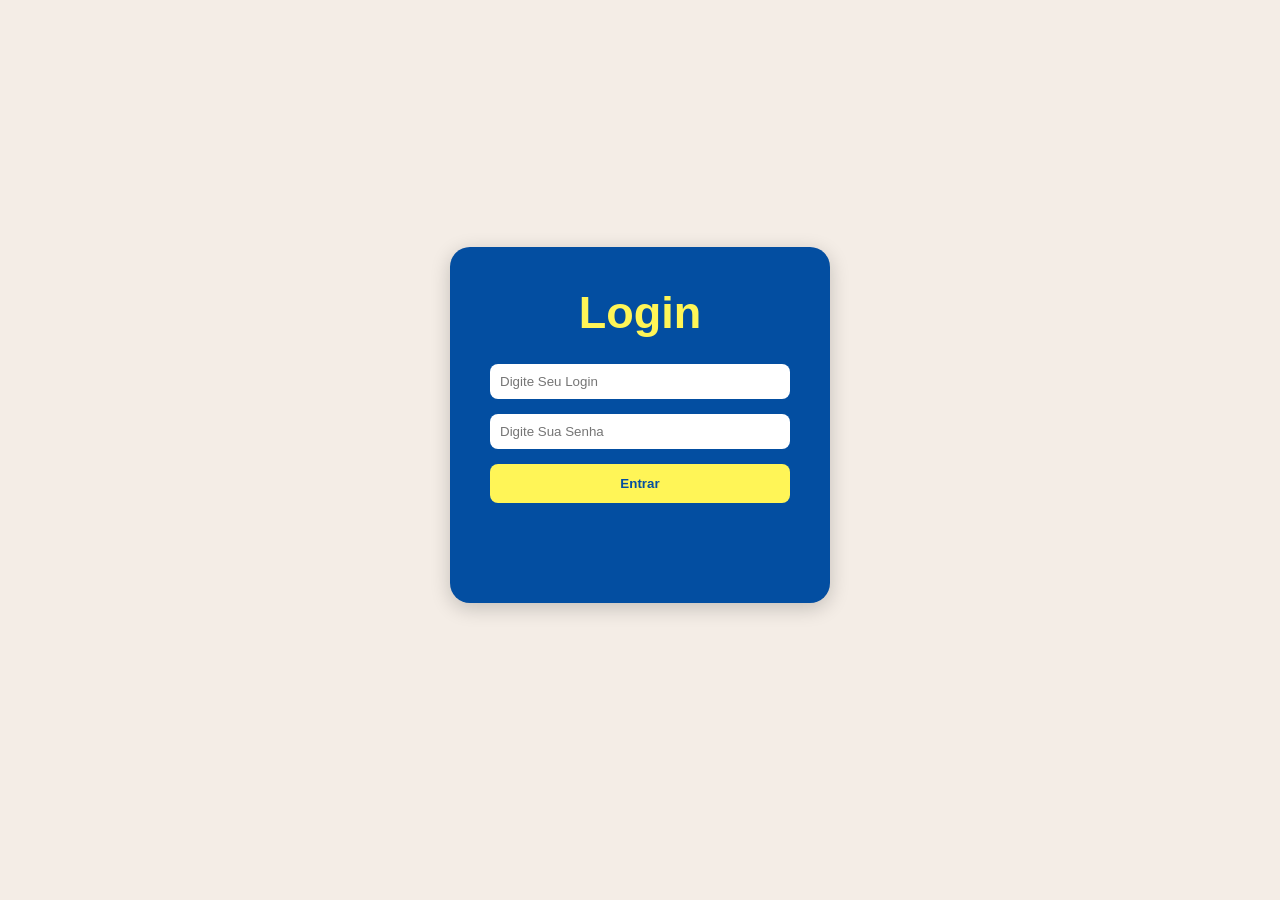
<file: index.html>
<!DOCTYPE html>
<html lang="en">
<head>
    <meta charset="UTF-8">
    <meta name="viewport" content="width=device-width, initial-scale=1.0">
    <link rel="stylesheet" href="style.css">
    <title>Document</title>
</head>
<body class="pagina-login">

    <div class="Login">
        <h1 id="titulo-login">Login</h1>
        <input id="login" type="text" placeholder="Digite Seu Login">
        <input id="senha" type="password" placeholder="Digite Sua Senha">
        <button id="btnLogin">Entrar</button>

        <div id="resultado"></div>
    </div>
<script src="script.js"></script>
</body>
</html>
</file>
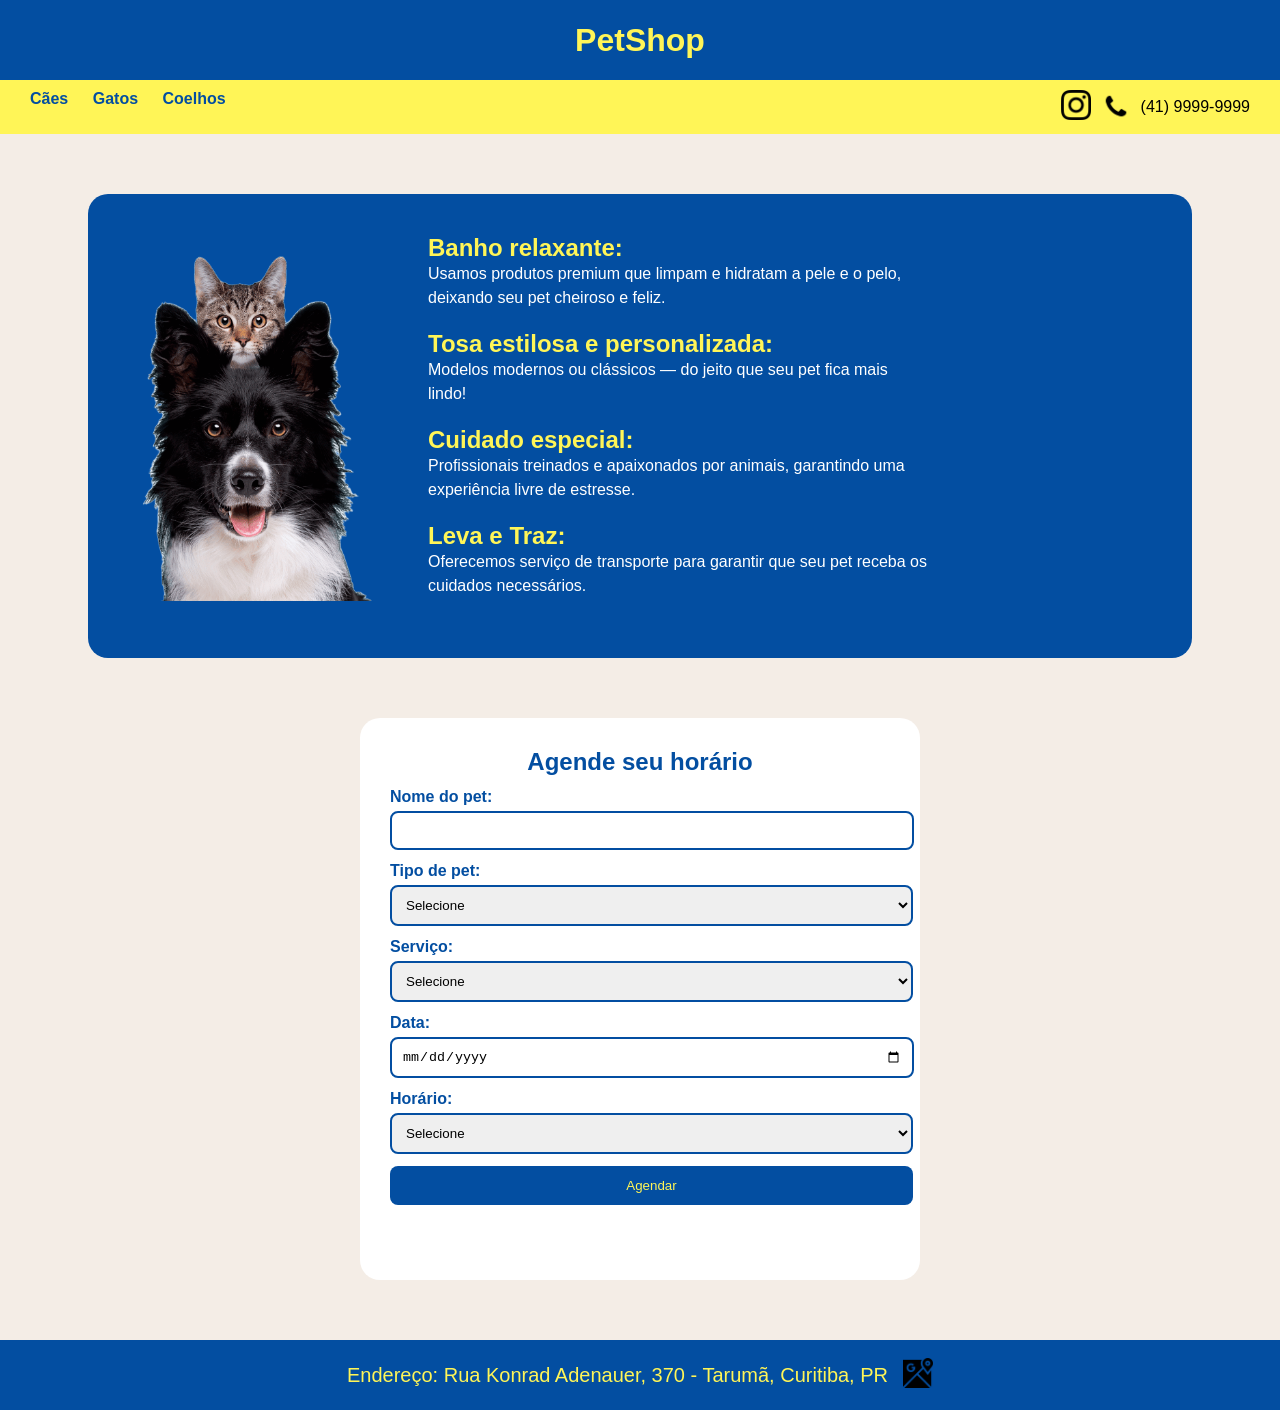
<file: servicos.html>
<!DOCTYPE html>
<html lang="pt-br">
<head>
    <meta charset="UTF-8">
    <meta name="viewport" content="width=device-width, initial-scale=1.0">
    <title>PetShop</title>
    <link rel="stylesheet" href="style.css">
</head>
<body>

<header>
    <div class="cabecalho">
        <h1 id="nome">PetShop</h1>
    </div>

    <div class="sub-cabecalho">
        <div class="menu">
            <p>Cães</p>
            <p>Gatos</p>
            <p>Coelhos</p>
        </div>

        <div class="contato">
            <a href="https://www.instagram.com/pet.shop_ub?igsh=MXVsM2tyYTZiNDFjYw%3D%3D&utm_source=qr" target="_blank">
                <img src="instagram.png" id="img-insta" alt="Instagram">
            </a>
            <img src="telefone.png" id="img-telefone" alt="Telefone">
            <p>(41) 9999-9999</p>
        </div>
    </div>
</header>

<div class="servicos">
    <img src="pets.png" class="img-pets">

    <div class="texto-servicos">

        <div class="item-servico">
            <h2>Banho relaxante:</h2>
            <p>Usamos produtos premium que limpam e hidratam a pele e o pelo, deixando seu pet cheiroso e feliz.</p>
        </div>

        <div class="item-servico">
            <h2>Tosa estilosa e personalizada:</h2>
            <p>Modelos modernos ou clássicos — do jeito que seu pet fica mais lindo!</p>
        </div>

        <div class="item-servico">
            <h2>Cuidado especial:</h2>
            <p>Profissionais treinados e apaixonados por animais, garantindo uma experiência livre de estresse.</p>
        </div>

        <div class="item-servico">
            <h2>Leva e Traz:</h2>
            <p>Oferecemos serviço de transporte para garantir que seu pet receba os cuidados necessários.</p>
        </div>

    </div>
</div>

<div class="agendar">
    <h2>Agende seu horário</h2>

    <div class="campo">
        <label>Nome do pet:</label>
        <input type="text" id="nomePet">
    </div>

    <div class="campo">
        <label>Tipo de pet:</label>
        <select id="pet">
            <option value="">Selecione</option>
            <option>Cachorro</option>
            <option>Gato</option>
            <option>Coelho</option>
        </select>
    </div>

    <div class="campo">
        <label>Serviço:</label>
        <select id="servico">
            <option value="">Selecione</option>
            <option>Banho</option>
            <option>Tosa</option>
            <option>Banho + Tosa</option>
        </select>
    </div>

    <div class="campo">
        <label>Data:</label>
        <input type="date" id="data">
    </div>

    <div class="campo">
        <label>Horário:</label>
        <select id="hora">
            <option value="">Selecione</option>
            <option>08:00</option>
            <option>09:00</option>
            <option>10:00</option>
            <option>11:00</option>
            <option>13:00</option>
            <option>14:00</option>
            <option>15:00</option>
            <option>16:00</option>
        </select>
    </div>

    <button onclick="agendar()">Agendar</button>

    <div id="resultado"></div>
</div>

<script src="script.js"></script>

<div id="rodape">
  <footer class="footer-content">
    <p id="endereco">
      Endereço: Rua Konrad Adenauer, 370 - Tarumã, Curitiba, PR
    </p>
    
    <a href="https://maps.app.goo.gl/hiCFiEC5dCHBWHhs8" target="_blank">
      <img src="logoMaps.png" id="img-maps" alt="Maps">
    </a>
  </footer>
</div>

</body>
</html>
</file>
<file: style.css>
*{
    margin: 0;
    padding: 0;
}

body{
    background-color: #F4EDE6;
    font-family: Arial;
}

.pagina-login{
    display: flex;
    justify-content: center;
    align-items: center;
    height: 850px;
}

.Login{
    background-color: #034EA1;
    padding: 40px;
    border-radius: 20px;
    width: 300px;
    display: flex;
    flex-direction: column;
    gap: 15px;
    box-shadow: 0px 5px 20px rgba(0,0,0,0.2);
}
#titulo-login{
    text-align: center;
    font-size: 45px;
    color: #FFF557;
    margin-bottom: 10px;
}

.Login input{
    padding: 10px;
    border-radius: 8px;
    border: none;
    outline: none;
}

#btnLogin{
    padding: 12px;
    border: none;
    border-radius: 8px;
    background-color: #FFF557;
    color: #034EA1;
    font-weight: bold;
    cursor: pointer;
}

.cabecalho{
    background-color: #034EA1;
    height: 80px;

    display: flex;
    justify-content: center;
    align-items: center;
}

#nome{
    color: #FFF557;
}

.sub-cabecalho{
    background-color: #FFF557;
    padding: 10px 30px;

    display: flex;
    justify-content: space-between;
}
.menu p{
    display: inline;
    margin-right: 20px;
    color: #034EA1;
    font-weight: bold;
}
.contato{
    display: flex;
    align-items: center;
    gap: 10px;
}

#img-insta, #img-telefone{
    width: 30px;
}
.servicos{
    margin: 60px auto;
    padding: 40px;
    display: flex;
    align-items: center;
    gap: 50px;
    background-color: #034EA1;
    border-radius: 20px;
    width: 80%;
}

.img-pets{
    width: 250px;
}

.texto-servicos{
    color: white;
    max-width: 500px;
}

.item-servico{
    margin-bottom: 20px;
}

.item-servico h2{
    color: #FFF557;
}

.item-servico p{
    line-height: 1.5;
}

.agendar{
    margin: 60px auto;
    padding: 30px;
    width: 90%;
    max-width: 500px;
    background-color: white;
    border-radius: 20px;
}

.agendar h2{
    text-align: center;
    color: #034EA1;
}

.campo{
    margin: 12px 0;
}

.campo label{
    display: block;
    margin-bottom: 5px;
    color: #034EA1;
    font-weight: bold;
}

.campo input{
    width: 100%;
    padding: 10px;
    border-radius: 8px;
    border: 2px solid #034EA1;
}
.campo select{
    width: 523px;
    padding: 10px;
    border-radius: 8px;
    border: 2px solid #034EA1;
}

.agendar button{
    width: 523px;
    padding: 12px;
    background-color: #034EA1;
    color: #FFF557;
    border: none;
    border-radius: 8px;
    cursor: pointer;
}

#resultado{
    margin-top: 15px;
    padding: 15px;
    border-radius: 10px;
    font-weight: bold;
}

.sucesso{
    background-color: #ccffcc;
    color: #060;
}
.erro{
    background-color: #ffcccc;
    color: #900;
}


#rodape {
  background-color: #034EA1;
  height: 70px;
  display: flex;
  justify-content: center;
  align-items: center;
}

.footer-content {
  display: flex;
  align-items: center;
  gap: 15px;
}

#endereco {
  font-size: 20px;
  color: #FFF557;
  margin: 0;
}

#img-maps {
  width: 30px;
  height: auto;
  cursor: pointer;
}
</file>
